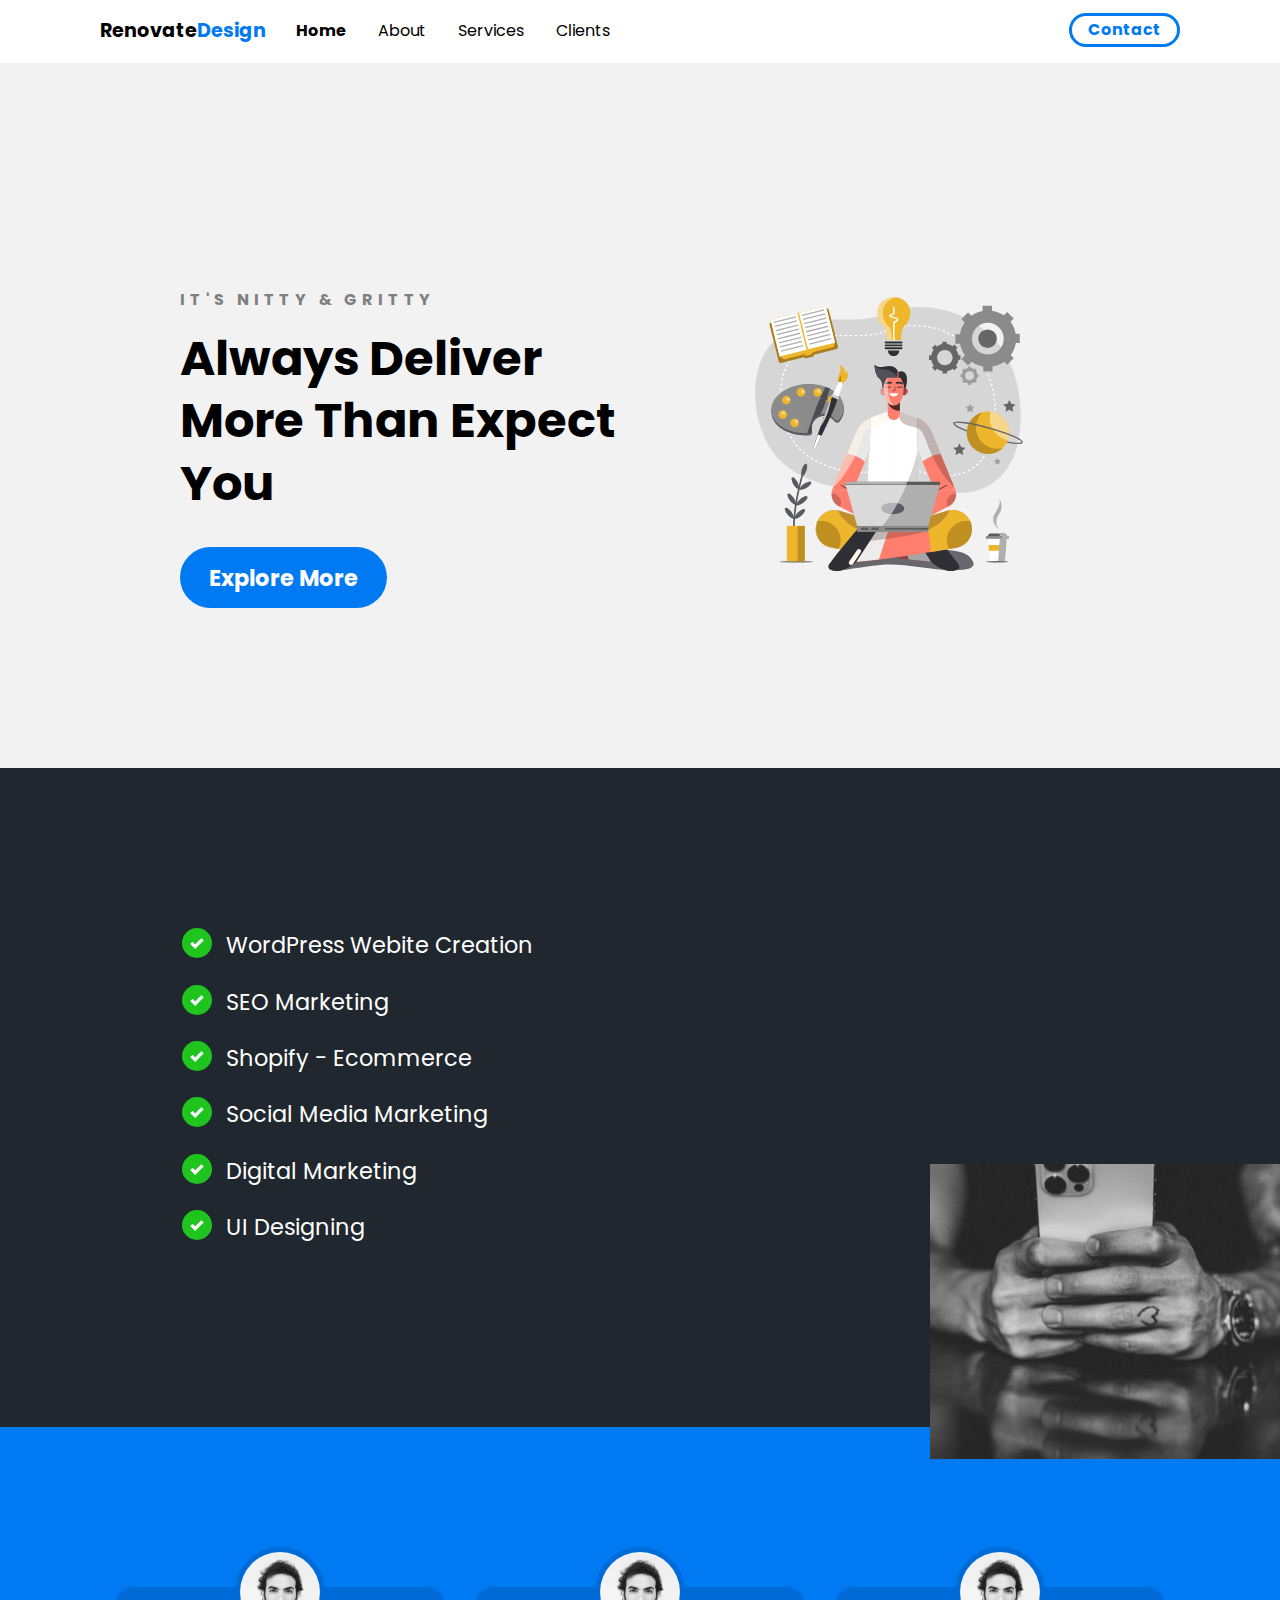
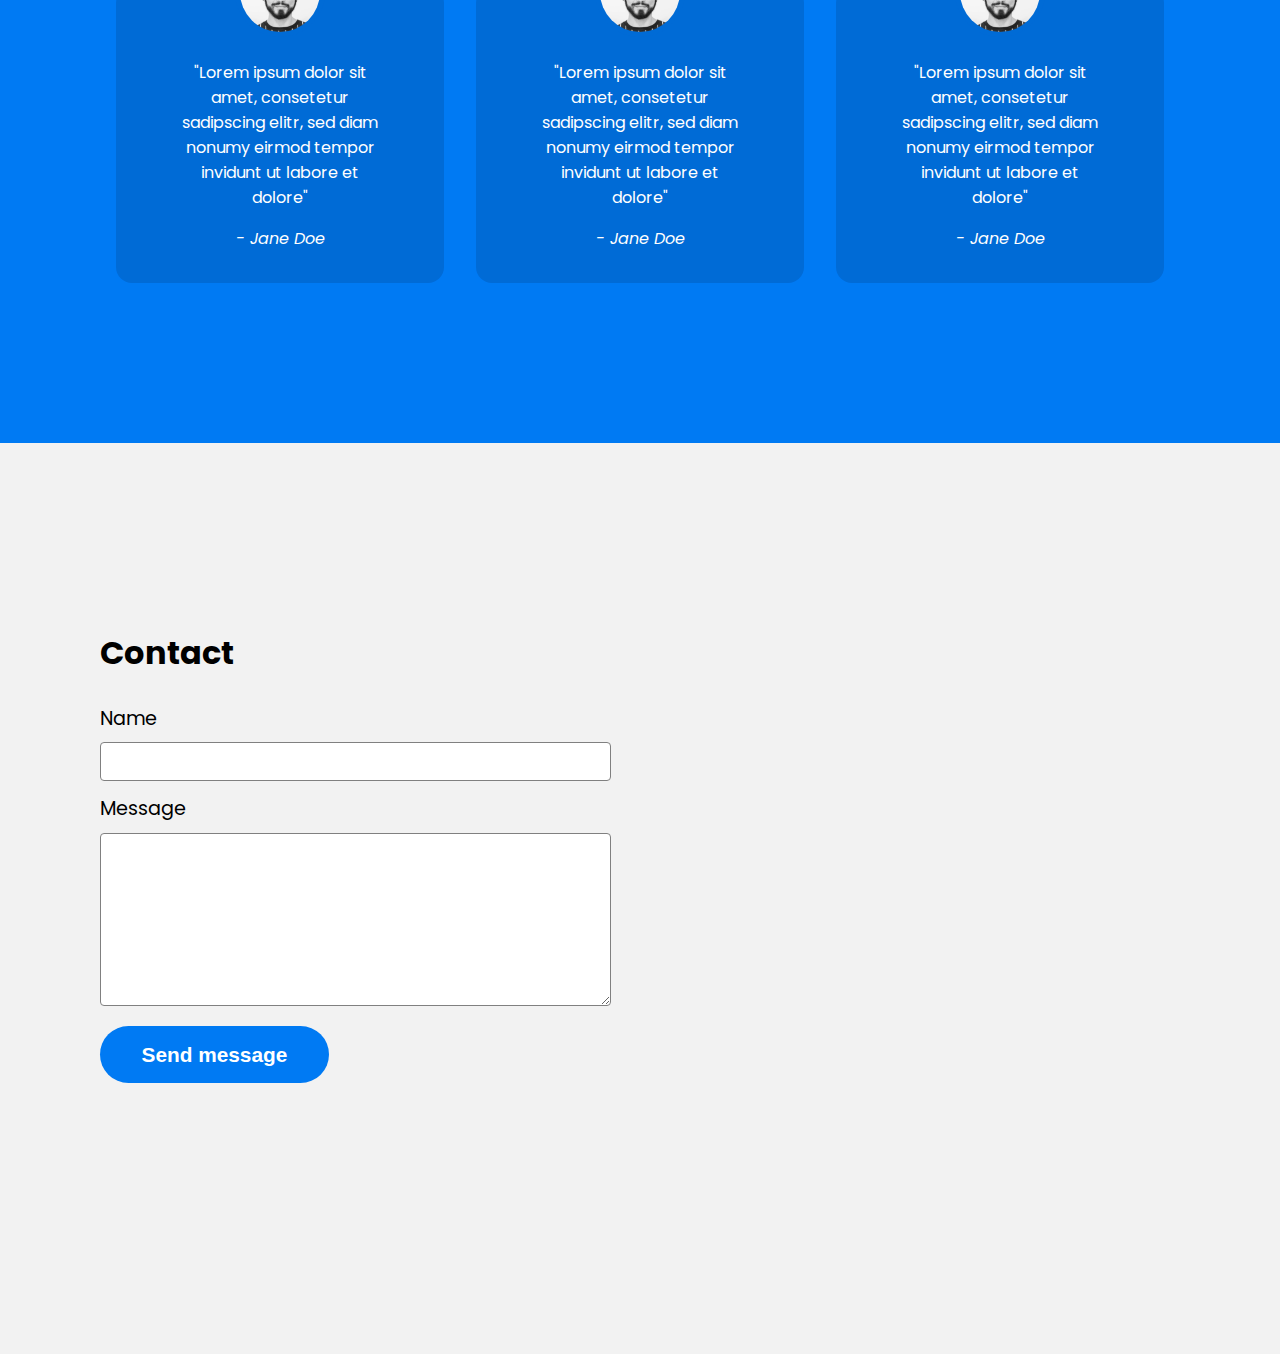
<file: index.html>
<!DOCTYPE html>
<html lang="en">
<head>
    <meta charset="UTF-8">
    <meta name="viewport" content="width=device-width, initial-scale=1.0">
    <title>Demo Website</title>
    <link rel="stylesheet" href="style.css">
</head>
<body>
    <!-- Nav bar Section -->
    <div class="navbar">
        <div class="container">
            <a class="logo" href="#">Renovate<span>Design</span></a>

            <img id="mobile-cta" class="mobile-menu" src="images/menu.svg" alt="Open Navigation">

            <nav>
                <img id="mobile-exit" class="mobile-menu-exit" src="images/exit.svg" alt="Close Navigation">
                
                <ul class="primary-nav">
                    <li class="current"><a href="#">Home</a></li>
                    <li><a href="#">About</a></li>
                    <li><a href="#Services">Services</a></li>
                    <li><a href="#Clients">Clients</a></li>
                </ul>

                <ul class="secondary-nav">
                    <!-- <li><a href="#">Contact</a></li> -->
                    <li class="go-premium-cta"><a href="#contact">Contact</a></li>
                </ul>
            </nav>
        </div>
    </div>

    <section class="hero">
        <div class="container">
            <div class="left-col">
                <p class="subhead">It's Nitty &amp; Gritty</p>
                <h1>Always Deliver More Than Expect You</h1>

                <div class="hero-cta">
                    <a href="#" class="primary-cta">Explore More</a>
                    <!-- <a href="#" class="watch-video-cta">
                        <img src="images/watch.svg" alt="Watch a video">Watch a video
                    </a> -->
                </div>
            </div>

            <img src="images/HeroImage.svg" class="hero-img" alt="Illustration">
        </div>
    </section>

    <section class="features-section" id="Services">
        <div class="container">
            <ul class="features-list">
                <li>WordPress Webite Creation</li>
                <li>SEO Marketing</li>
                <li>Shopify - Ecommerce</li>
                <li>Social Media Marketing</li>
                <li>Digital Marketing</li>
                <li>UI Designing</li>
            </ul>

            <img src="images/holding-phone.jpg" alt="Man holding phone">
        </div>
    </section>

    <section class="testimonials-section" id="Clients">
        <div class="container">
            <ul>
                <li>
                    <img src="images/person.jpg" alt="Person">

                    <blockquote>"Lorem ipsum dolor sit amet, consetetur sadipscing elitr, sed diam nonumy eirmod tempor invidunt ut labore et dolore"</blockquote>
                    <cite>- Jane Doe</cite>
                </li>
                <li>
                    <img src="images/person.jpg" alt="Person">

                    <blockquote>"Lorem ipsum dolor sit amet, consetetur sadipscing elitr, sed diam nonumy eirmod tempor invidunt ut labore et dolore"</blockquote>
                    <cite>- Jane Doe</cite>
                </li>
                <li>
                    <img src="images/person.jpg" alt="Person">

                    <blockquote>"Lorem ipsum dolor sit amet, consetetur sadipscing elitr, sed diam nonumy eirmod tempor invidunt ut labore et dolore"</blockquote>
                    <cite>- Jane Doe</cite>
                </li>
            </ul>
        </div>
    </section>

    <section class="contact-section" id="contact">
        <div class="container">
            <div class="contact-left">
                <h2>Contact</h2>

                <form action="">
                    <label for="name">Name</label>
                    <input type="text" id="name" name="name">

                    <label for="message">Message</label>
                    <textarea name="message" id="message" cols="30" rows="10"></textarea>

                    <input type="submit" class="send-message-cta" value="Send message">
                </form>
            </div>
            <div class="contact-right">
                <iframe src="https://www.google.com/maps/embed?pb=!1m18!1m12!1m3!1d26430.393553120906!2d-118.43209796322542!3d34.10028430183922!2m3!1f0!2f0!3f0!3m2!1i1024!2i768!4f13.1!3m3!1m2!1s0x80c2bc35fbd217ef%3A0xcf1ef9352700d95c!2sBeverly%20Hills%2C%20CA%2090210!5e0!3m2!1sen!2sus!4v1611702818717!5m2!1sen!2sus" width="600" height="450" frameborder="0" style="border:0;" allowfullscreen="" aria-hidden="false" tabindex="0"></iframe>
            </div>

        </div>
    </section>

    <script>

        const mobileBtn = document.getElementById('mobile-cta')
              nav = document.querySelector('nav')
              mobileBtnExit = document.getElementById('mobile-exit');

        mobileBtn.addEventListener('click', () => {
            nav.classList.add('menu-btn');
        })

        mobileBtnExit.addEventListener('click', () => {
            nav.classList.remove('menu-btn');
        })



    </script>

</body>
</html>
</file>
<file: style.css>
@import url("https://fonts.googleapis.com/css2?family=Poppins:wght@400;700&display=swap");
:root {
  --primary-color: #007AF3;
}

body {
  background: #F2F2F2;
  margin: 0;
  font-family: 'Poppins';
}

.navbar {
  background: white;
  padding: 1em;
}

.navbar .logo {
  text-decoration: none;
  font-weight: bold;
  color: black;
  font-size: 1.2em;
}

.navbar .logo span {
  color: var(--primary-color);
}

.navbar nav {
  display: none;
}

.navbar .container {
  display: -webkit-box;
  display: -ms-flexbox;
  display: flex;
  place-content: space-between;
}

.navbar .mobile-menu {
  cursor: pointer;
}

a {
  color: #444444;
}

ul {
  list-style-type: none;
  margin: 0;
  padding: 0;
}

section {
  padding: 5em 2em;
}

.hero {
  text-align: center;
}

.left-col .subhead {
  text-transform: uppercase;
  font-weight: bold;
  color: gray;
  letter-spacing: .3em;
}

.left-col h1 {
  font-size: 2.5em;
  line-height: 1.3em;
  margin-top: .2em;
}

.left-col .primary-cta {
  background: var(--primary-color);
  color: white;
  text-decoration: none;
  padding: .6em 1.3em;
  font-size: 1.4em;
  border-radius: 5em;
  font-weight: bold;
  display: inline-block;
}

.left-col .watch-video-cta {
  display: block;
  margin-top: 1em;
}

.left-col .watch-video-cta img {
  margin-right: .5em;
}

.hero-img {
  width: 70%;
  margin-top: 3em;
}

section.features-section {
  background: #20272E;
  color: white;
}

ul.features-list {
  margin: 0;
  padding-left: .1em;
  display: -ms-grid;
  display: grid;
  -ms-grid-columns: (minmax(19rem, 1fr))[auto-fit];
      grid-template-columns: repeat(auto-fit, minmax(19rem, 1fr));
}

ul.features-list li {
  font-size: 1.1em;
  margin-bottom: 1em;
  margin-left: 2em;
  position: relative;
}

ul.features-list li:before {
  content: '';
  left: -2em;
  position: absolute;
  width: 20px;
  height: 20px;
  background-image: url("./images/bullet.svg");
  background-size: contain;
  margin-right: .5em;
}

.features-section img {
  display: none;
}

.testimonials-section {
  background: var(--primary-color);
  color: white;
}

.testimonials-section li {
  background: #006BD6;
  text-align: center;
  padding: 2em 1em;
  width: 80%;
  margin: 0 auto 5em auto;
  border-radius: 1em;
}

.testimonials-section li img {
  width: 5em;
  height: 5em;
  border: 5px solid #006BD6;
  border-radius: 50%;
  margin-top: -4.5em;
}

h2 {
  font-size: 2em;
}

label {
  display: block;
  font-size: 1.2em;
  margin-bottom: .5em;
}

input, textarea {
  width: 100%;
  padding: .8em;
  margin-bottom: 1em;
  border-radius: .3em;
  border: 1px solid gray;
  -webkit-box-sizing: border-box;
          box-sizing: border-box;
}

input[type="submit"] {
  background-color: var(--primary-color);
  color: white;
  font-weight: bold;
  font-size: 1.3em;
  border: none;
  margin-bottom: 5em;
  border-radius: 5em;
  display: inline-block;
  padding: .8em 2em;
  width: unset;
  cursor: pointer;
}

iframe {
  width: 100%;
  height: 300px;
}

nav.menu-btn {
  display: block;
}

nav {
  position: fixed;
  z-index: 999;
  width: 66%;
  right: 0;
  top: 0;
  background: #20272E;
  height: 100vh;
  padding: 1em;
}

nav ul.primary-nav {
  margin-top: 5em;
}

nav li a {
  color: white;
  text-decoration: none;
  display: block;
  padding: .5em;
  font-size: 1.3em;
  text-align: right;
}

nav li a:hover {
  font-weight: bold;
}

.mobile-menu-exit {
  float: right;
  margin: .5em;
  cursor: pointer;
}

@media only screen and (min-width: 768px) {
  .mobile-menu, .mobile-menu-exit {
    display: none;
  }
  .navbar .container {
    display: -ms-grid;
    display: grid;
    -ms-grid-columns: 180px auto;
        grid-template-columns: 180px auto;
    -webkit-box-pack: unset;
        -ms-flex-pack: unset;
            justify-content: unset;
  }
  .navbar nav {
    display: -webkit-box;
    display: -ms-flexbox;
    display: flex;
    -webkit-box-pack: justify;
        -ms-flex-pack: justify;
            justify-content: space-between;
    background: none;
    position: unset;
    height: auto;
    width: 100%;
    padding: 0;
  }
  .navbar nav ul {
    display: -webkit-box;
    display: -ms-flexbox;
    display: flex;
  }
  .navbar nav a {
    color: black;
    font-size: 1em;
    padding: .1em 1em;
  }
  .navbar nav ul.primary-nav {
    margin: 0;
  }
  .navbar nav li.current a {
    font-weight: bold;
  }
  .navbar nav li.go-premium-cta a {
    color: var(--primary-color);
    border: 3px solid var(--primary-color);
    font-weight: bold;
    border-radius: 5em;
    margin-top: -.2em;
  }
  .navbar nav li.go-premium-cta a:hover {
    background: var(--primary-color);
    color: white;
  }
}

@media only screen and (min-width: 1080px) {
  .container {
    width: 1080px;
    margin: 0 auto;
  }
  section {
    padding: 10em 4em;
  }
  .hero .container {
    display: -webkit-box;
    display: -ms-flexbox;
    display: flex;
    -webkit-box-pack: justify;
        -ms-flex-pack: justify;
            justify-content: space-between;
    text-align: left;
  }
  .hero .container .left-col {
    margin: 3em 3em 0 5em;
  }
  .hero .container .left-col h1 {
    font-size: 3em;
    width: 90%;
  }
  .hero-img {
    width: 30%;
    margin-right: 8em;
  }
  .hero-cta {
    display: -webkit-box;
    display: -ms-flexbox;
    display: flex;
  }
  .primary-cta {
    margin-right: 1em;
  }
  ul.features-list {
    display: block;
    margin-left: 5em;
  }
  ul.features-list li {
    font-size: 1.4em;
  }
  ul.features-list li:before {
    width: 30px;
    height: 30px;
  }
  .features-section {
    position: relative;
  }
  .features-section img {
    display: block;
    position: absolute;
    right: 0;
    width: 350px;
    bottom: -2em;
  }
  .testimonials-section ul {
    display: -webkit-box;
    display: -ms-flexbox;
    display: flex;
  }
  .testimonials-section ul li {
    margin: 0 1em;
  }
  .contact-section {
    position: relative;
  }
  .contact-section .container {
    display: -webkit-box;
    display: -ms-flexbox;
    display: flex;
  }
  .contact-right {
    position: absolute;
    right: 0;
    top: 0;
    width: 45%;
    height: 100%;
  }
  .contact-right iframe {
    height: 100%;
  }
}

@media only screen and (min-width: 1450px) {
  .features-section:before {
    content: '';
    position: absolute;
    width: 10%;
    height: 20em;
    background: var(--primary-color);
    left: 0;
    top: -4em;
  }
  .features-section:after {
    content: '';
    position: absolute;
    width: 200px;
    height: 20em;
    background: url("./images/dots.svg") no-repeat;
    left: 4.5em;
    top: 2em;
  }
}
/*# sourceMappingURL=main.css.map */
</file>
